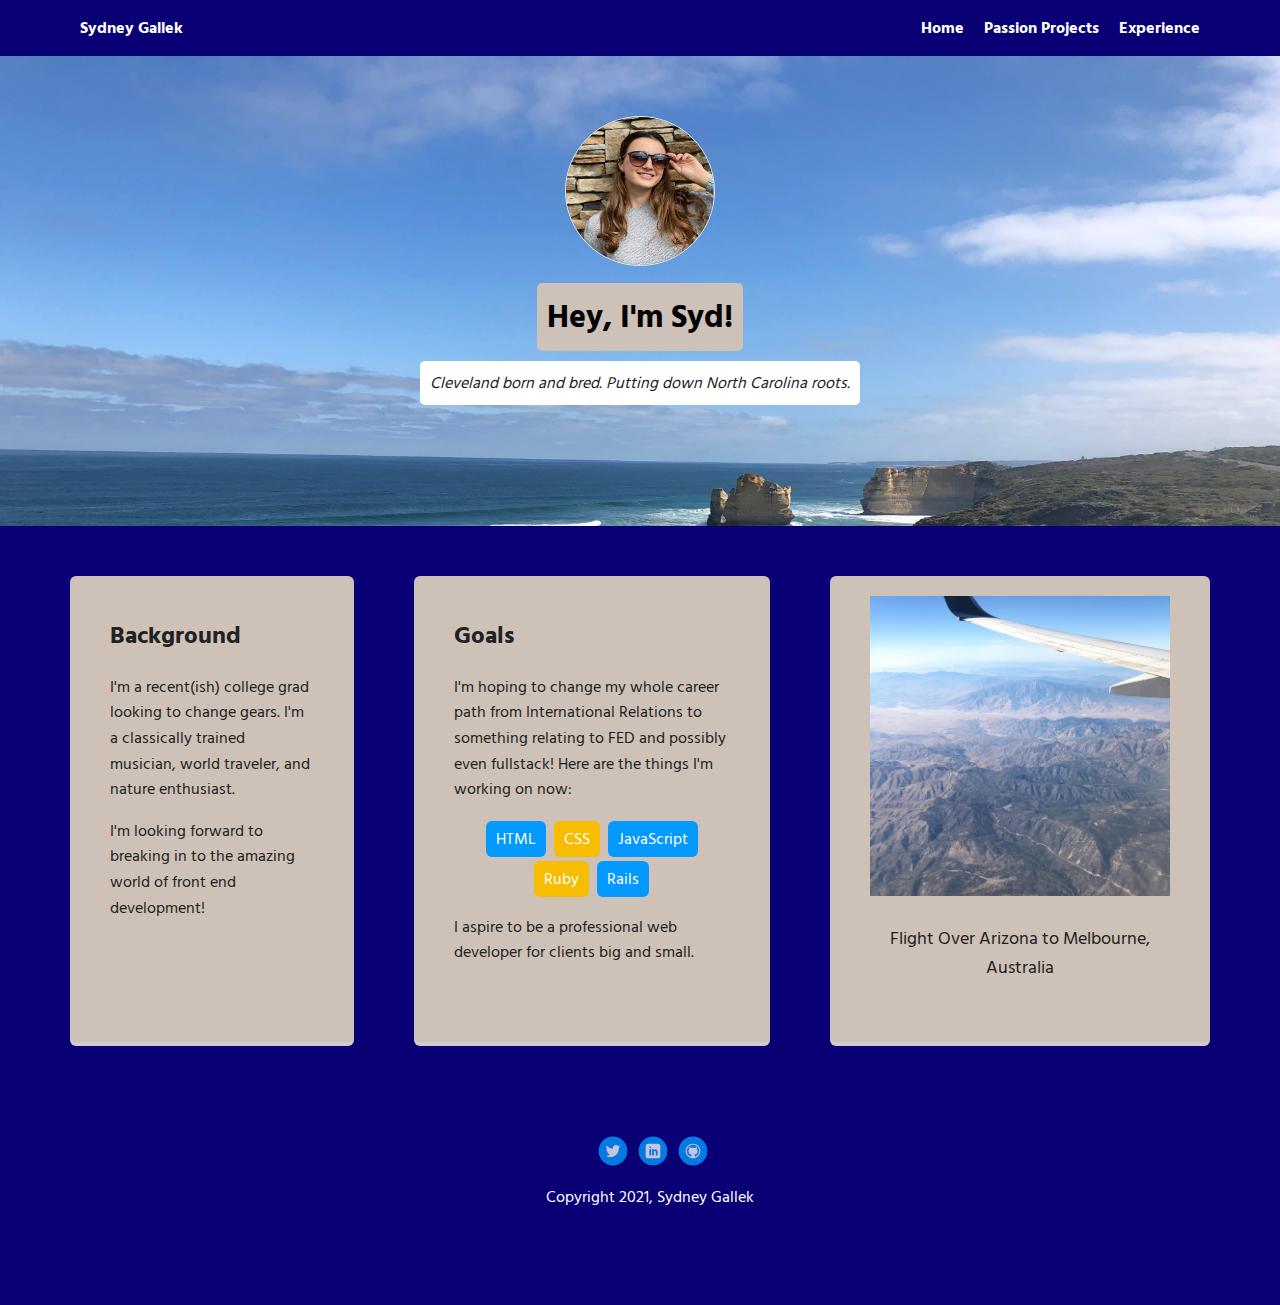
<file: index.html>
<!doctype html>
<html lang="en">
<head>
  <meta charset="utf-8">
  <title>Sydney Gallek's Profile</title>
  <meta name="viewport" content="width=device-width, initial-scale=1.0">
  <link rel="stylesheet" href="styles.css">
  <link href="https://fonts.googleapis.com/css2?family=Hind+Siliguri:wght@300;600&family=PT+Sans:wght@400;700&display=swap" rel="stylesheet">
  <body>

        <nav>
          <a class="name" href="#">Sydney Gallek</a>
          <a href="index.html">Home</a>
          <a href="passionprojects.html">Passion Projects</a>
          <a href="experience.html">Experience</a>
        </nav>

    <header>
      <img src="images/profiled.png" alt="Syd in Sunglasses" class="profile-image">
      <h1 class="tag-name">Hey, I'm Syd!</h1>
      <p class="tag-location"><em>Cleveland born and bred. Putting down North Carolina roots.</em></p>
    </header>

    <main class="flex">
      <article class="card">
        <h2>Background</h2>
        <p>I'm a recent(ish) college grad looking to change gears. I'm a classically trained musician, world traveler, and nature enthusiast. </p>
        <p>I'm looking forward to breaking in to the amazing world of front end development!</p>
      </article> 

      <article class="card">
        <h2>Goals</h2>
        <p>I'm hoping to change my whole career path from International Relations to something relating to FED and possibly even fullstack! Here are the things I'm working on now:</p>
        <ul class="skills" id="skills">
          <li>HTML</li>
          <li>CSS</li>
          <li>JavaScript</li>
          <li>Ruby</li>
          <li>Rails</li>
        </ul>
        <p>I aspire to be a professional web developer for clients big and small.</p>
      </article> 

    
      <aside class="card">
        <img src="images/img0576.jpeg" alt="flight over arizona desert" class="flight-pic">
        <figcaption>Flight Over Arizona to Melbourne, Australia</figcaption>
      </aside>

    </main>
    <footer>
      <ul>
        <li><a href="https://twitter.com/pretendchess" class="social twitter">Twitter</a></li>
        <li><a href="https://www.linkedin.com/in/sydney-gallek/" class="social linkedin">LinkedIn</a></li>
        <li><a href="https://www.github.com/sydneygallek/" class="social github">Github</a></li>
      </ul>
      <p class="copyright">Copyright 2021, Sydney Gallek</p>
    </footer>
  </body>
  </html>
</file>
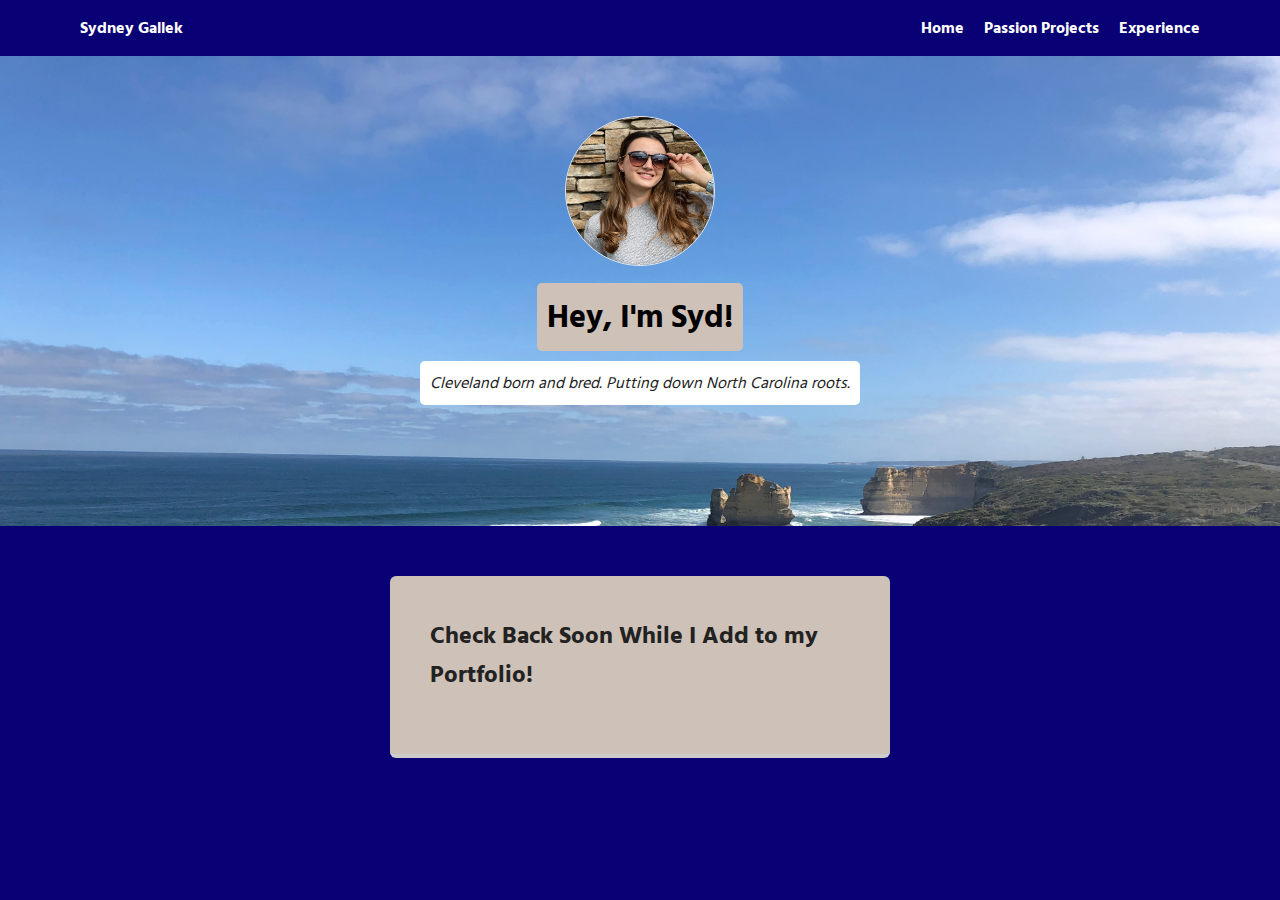
<file: experience.html>
<!DOCTYPE html>
<html lang="en">
<head>
    <meta charset="utf-8">
    <title>Experience</title>
    <meta name="viewport" content="width=device-width, initial-scale=1.0">
    <link rel="stylesheet" href="styles.css">
    <link href="https://fonts.googleapis.com/css2?family=Hind+Siliguri:wght@300;600&family=PT+Sans:wght@400;700&display=swap" rel="stylesheet">
</head>
    <body>

     <nav>
        <a class="name" href="#">Sydney Gallek</a>
        <a href="index.html">Home</a>
        <a href="passionprojects.html">Passion Projects</a>
        <a href="experience.html">Experience</a>
     </nav>
    <header>
        <img src="images/profiled.png" alt="Syd in Sunglasses" class="profile-image">
        <h1 class="tag-name">Hey, I'm Syd!</h1>
        <p class="tag-location"><em>Cleveland born and bred. Putting down North Carolina roots.</em></p>
    </header>

    <main class="flex">
        <article class="card">
          <h2>Check Back Soon While I Add to my Portfolio!</h2>
        </article>
    </body>
</html>
</file>
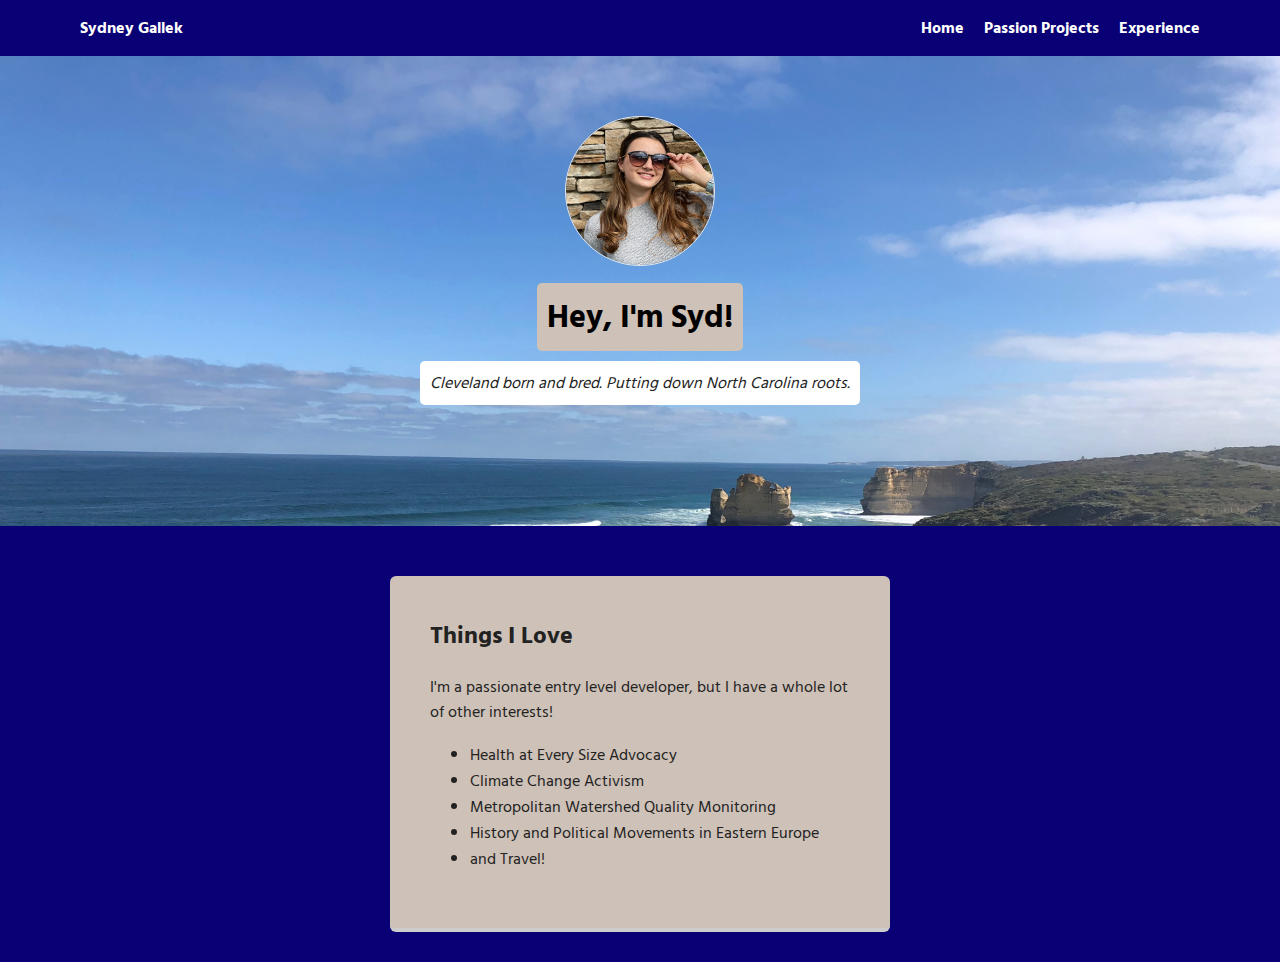
<file: passionprojects.html>
<!DOCTYPE html>
<html lang="en">
<head>
    <meta charset="utf-8">
    <title>Passion Projects</title>
    <meta name="viewport" content="width=device-width, initial-scale=1.0">
    <link rel="stylesheet" href="styles.css">
    <link href="https://fonts.googleapis.com/css2?family=Hind+Siliguri:wght@300;600&family=PT+Sans:wght@400;700&display=swap" rel="stylesheet">
</head>
    <body>

     <nav>
        <a class="name" href="#">Sydney Gallek</a>
        <a href="index.html">Home</a>
        <a href="passionprojects.html">Passion Projects</a>
        <a href="experience.html">Experience</a>
          </nav>
    <header>
        <img src="images/profiled.png" alt="Syd in Sunglasses" class="profile-image">
        <h1 class="tag-name">Hey, I'm Syd!</h1>
        <p class="tag-location"><em>Cleveland born and bred. Putting down North Carolina roots.</em></p>
    </header>

    <main class="flex">
        <div class="card">
          <h2>Things I Love</h2>
          <p>I'm a passionate entry level developer, but I have a whole lot of other interests!</p>
          <ul class="hobbies-list">
              <li>Health at Every Size Advocacy</li>
              <li>Climate Change Activism</li>
              <li>Metropolitan Watershed Quality Monitoring</li>
              <li>History and Political Movements in Eastern Europe</li>
              <li>and Travel!</li>
          </ul>
    </body>
</html>
</file>
<file: styles.css>
/* Global Layout Set-up */
* { 
  box-sizing: border-box;
}
  
body {
  margin: 0;
  padding: 0;
  text-align: center;
  font-family: 'Hind Siliguri', sans-serif;
  color: #222;
  background-color:rgb(8, 0, 116)
}
/* Link Styles */

a {
  text-decoration: none;
  color: #999;
}
a:hover {
  color: #6633ff;
}

/* Section Styles */

nav {
  display: flex;
  width: 100%;
  background-color:rgb(8, 0, 116)
  min-height: 30px;
  max-width: 1200px;
  padding: 0 30px;
  margin: 0 auto;
  justify-content: space-around;
  text-align: center;
  font-weight: 700;
}

.name {
  display: block;
  margin-right: auto;
  color: white;
}

nav a {
  display: inline;
  color: white;
  padding: 15px 10px 15px 10px;
}

nav a:hover {
  color: rgb(255, 196, 0);
}

header {
  min-height: 470px;
  text-align: center;
  overflow: hidden;
  padding-top: 60px;
  background: url('images/img1997.jpeg') no-repeat top center;
  background-size: cover;
  margin: 0;
}

header {
  line-height: 1.5;
}
header .profile-image {
  margin-top: 0px;
  width: 150px;
  height: 150px;
  border-radius: 50%;
  border: 1px solid rgb(231, 231, 231);
  transition: all .5s;

}
header .profile-image:hover {
  transform: scale(1.2) rotate(5deg);
}
.tag-name{
  background-color: rgb(206, 193, 183);
  color: #000000;
  padding: 10px;
  border-radius: 5px;
  display: table;
  margin: 10px auto;
} 
.tag-location {
  padding: 10px;
  border-radius: 5px;
  display: table;
  margin: 10px auto;
  background-color: white;
}
.card {
  margin: 30px;
  padding: 20px 40px 40px;
  max-width: 500px;
  text-align: left;
  background: rgb(206, 193, 183);
  border-bottom: 4px solid #ccc;
  border-radius: 6px;
  transition: all .5s;
}
.card:hover {
  border-color: #f7bd00;
  border-width: 10px;
  transform: scale(1);
}

ul.skills {
  padding: 0;
  text-align: center;
}

.skills li {
  border-radius: 6px;
  display: inline-block;
  background: #f7bd00;
  color: white;
  padding: 5px 10px;
  margin: 2px;
}

.skills li:nth-child(odd) {
  background: #0399ff;
}

.flight-pic{
  width:300px;
  height:300px;
  object-fit:cover;
}

figcaption {
  text-align: center;
  font-size: large;
  padding: 10px;
  margin: 10px;
}


footer {
  width: 100%;
  min-height: 30px;
  padding: 20px 0 40px 20px;
  color: white;
}

footer .copyright {
  top: -8px;
  font-size: .75em;
}

footer ul {
  list-style-type: none;
  margin: 0;
  padding: 0;
}

footer ul li {
  display: inline-block;
}

a.social {
  display: inline-block;
  text-indent: -9999px;
  margin-left: 5px;
  width: 30px;
  height: 30px;
  background-size: 30px 30px;
  opacity: .8;
  transition: all .5s;
}
a.twitter {
  background-image: url(images/twitter.svg);
}
a.linkedin {
  background-image: url(images/linkedin.svg);
}
a.github {
  background-image: url(images/github.svg);
}
a.social:hover {
  opacity: 1;
}
.clearfix {
  clear: both;
}

/* Styles for larger screens */
@media screen and (min-width: 720px) {
  
  .flex {
      display: -ms-flexbox;      /* TWEENER - IE 10 */
      display: flex; 
      max-width: 1200px;
      -ms-flex-pack: distribute;
      justify-content: space-around;
      margin: 0 auto;
  }

  header {
    min-height: 470px;
  }

  .nav {
    max-width: 1200px;
    padding: 0 30px;
  }


  main {
    padding-top: 20px;
  }

  main p {
    line-height: 1.6em;
  }

  footer {
    font-size: 1.3em;
    max-width: 1200px;
    margin: 40px auto;
  }

}
</file>
